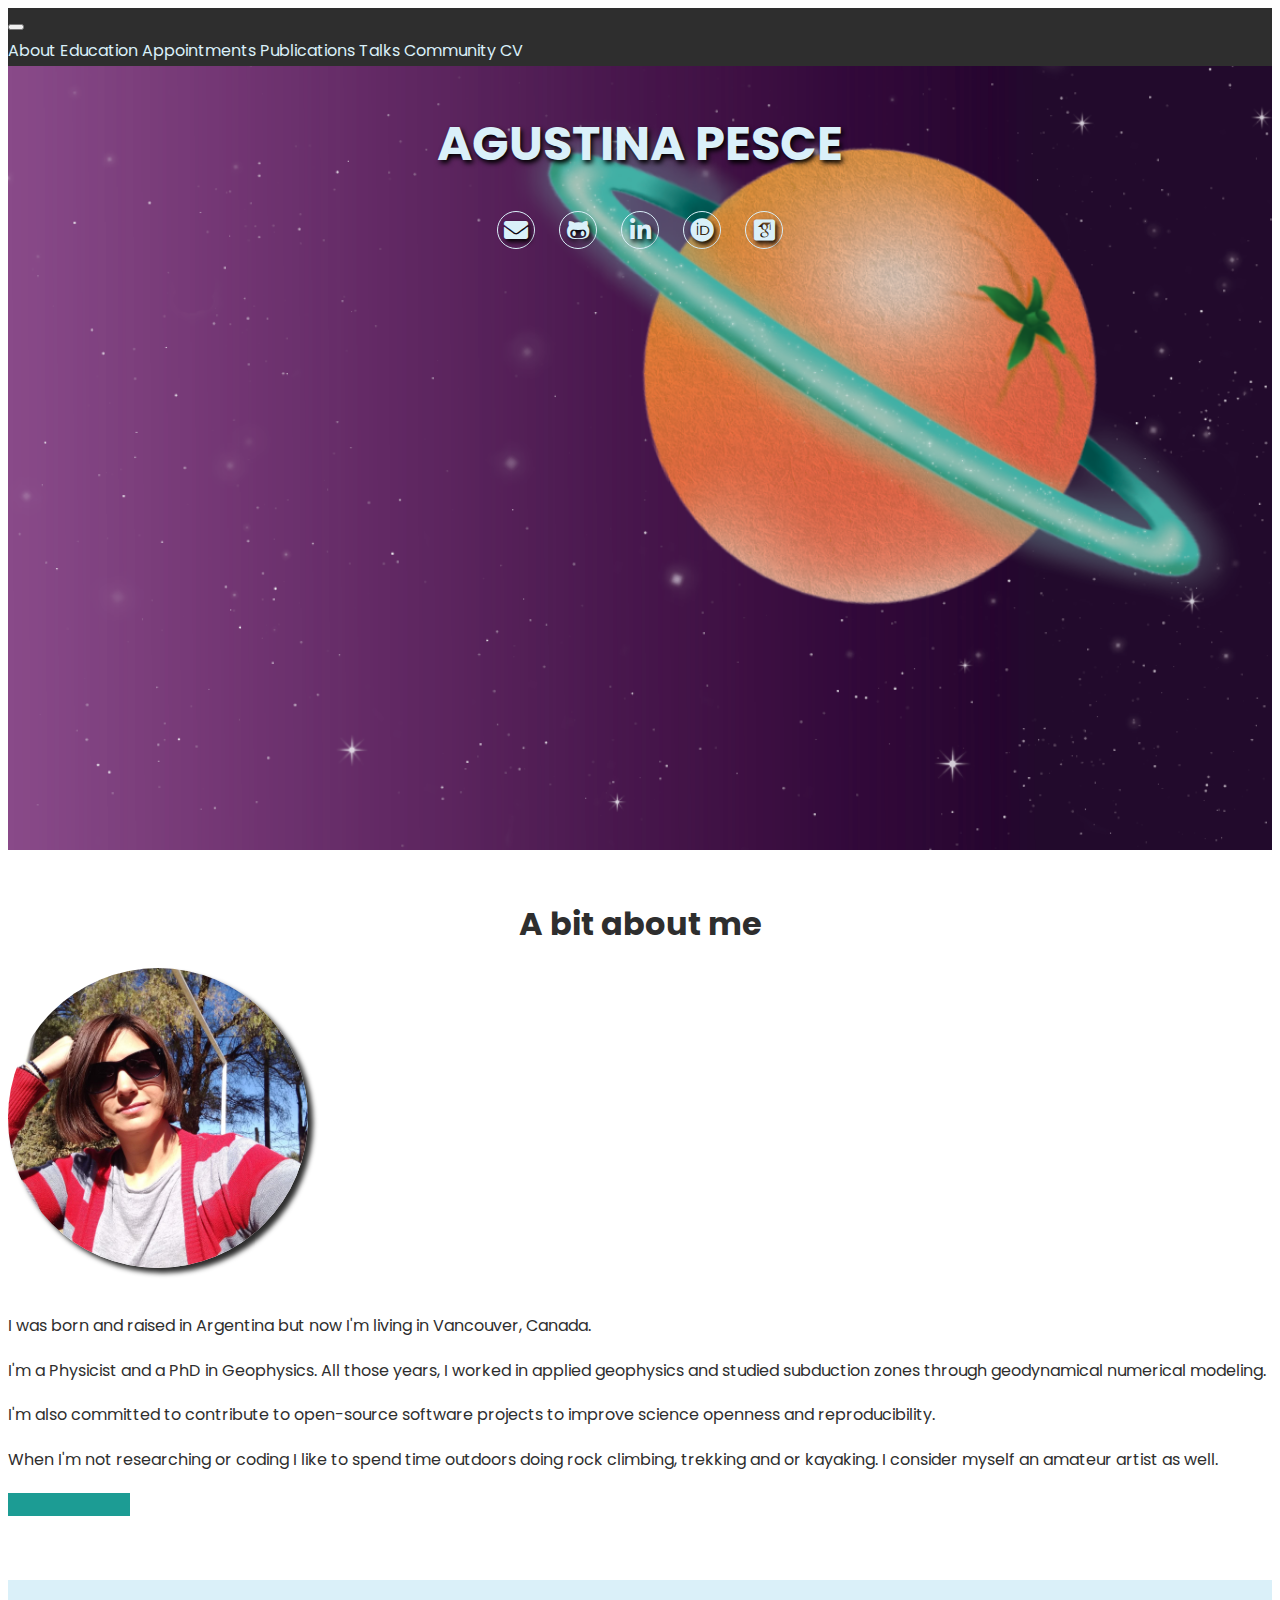
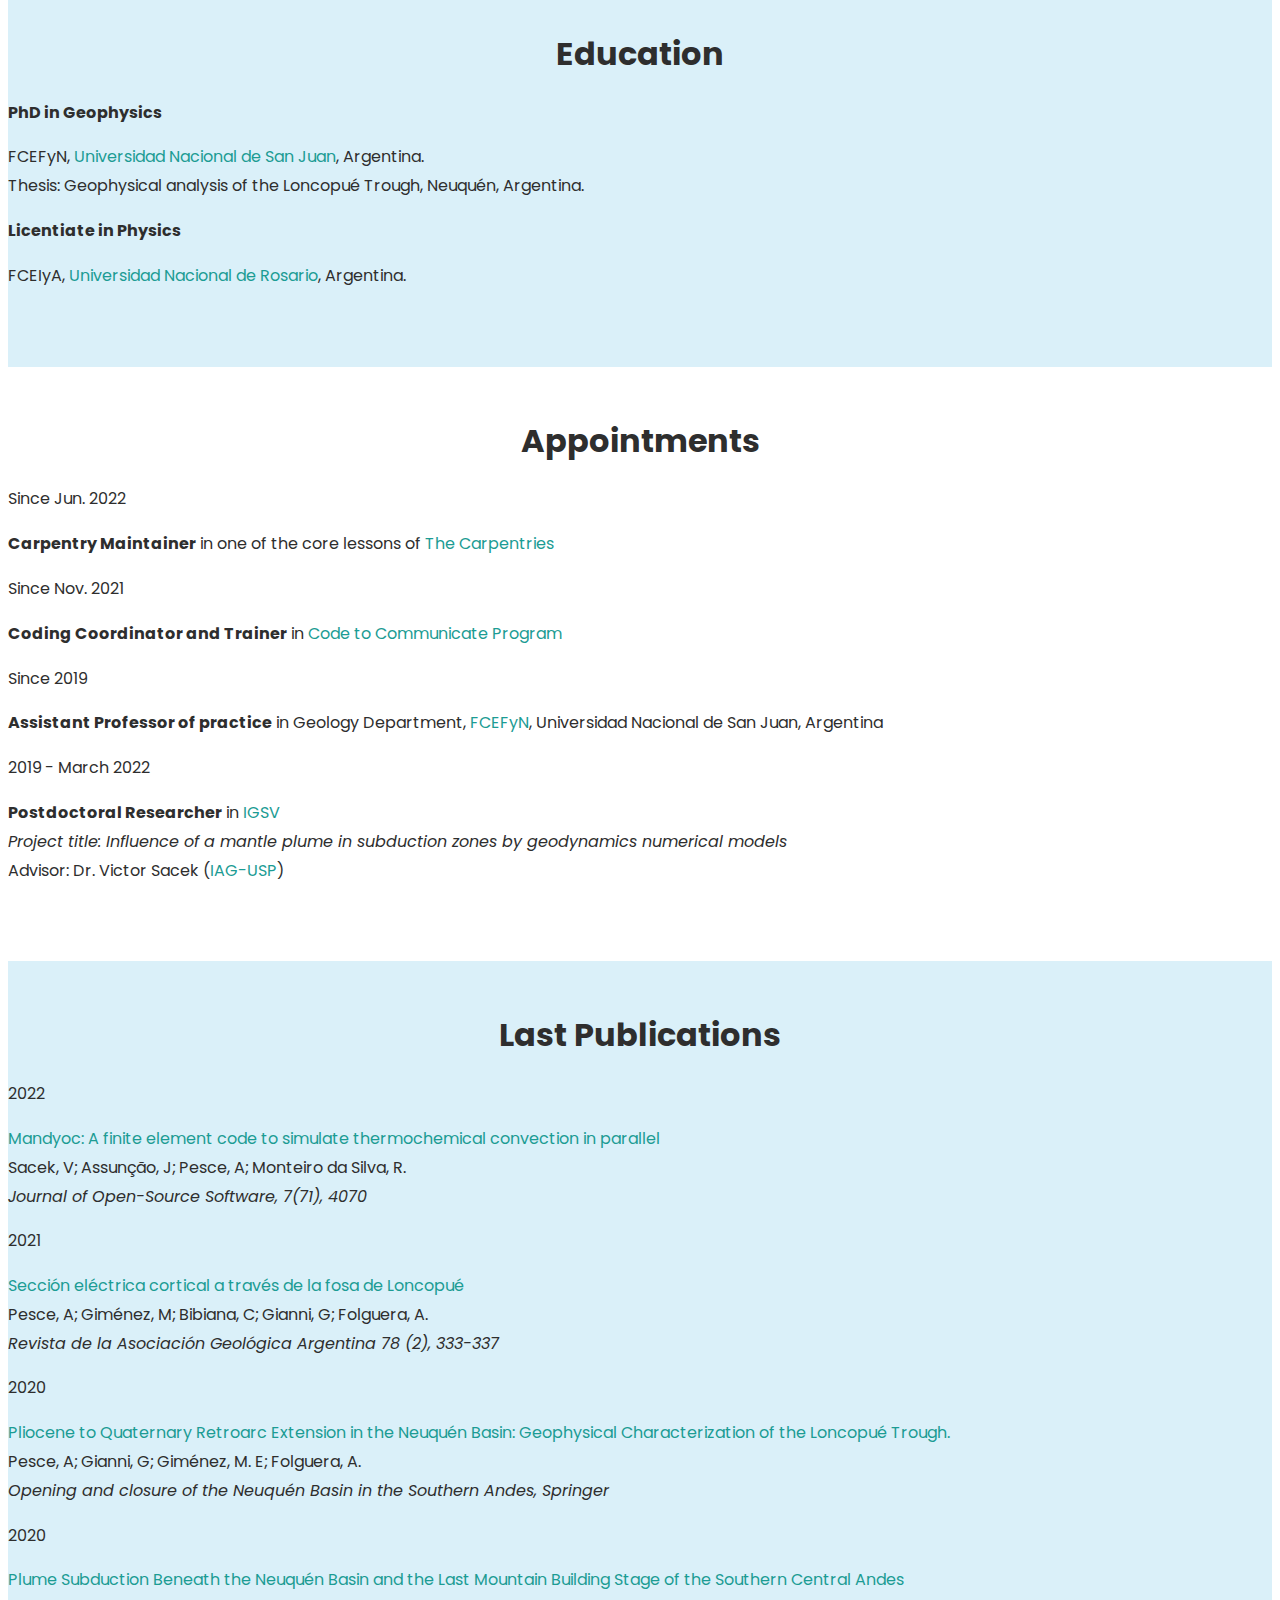
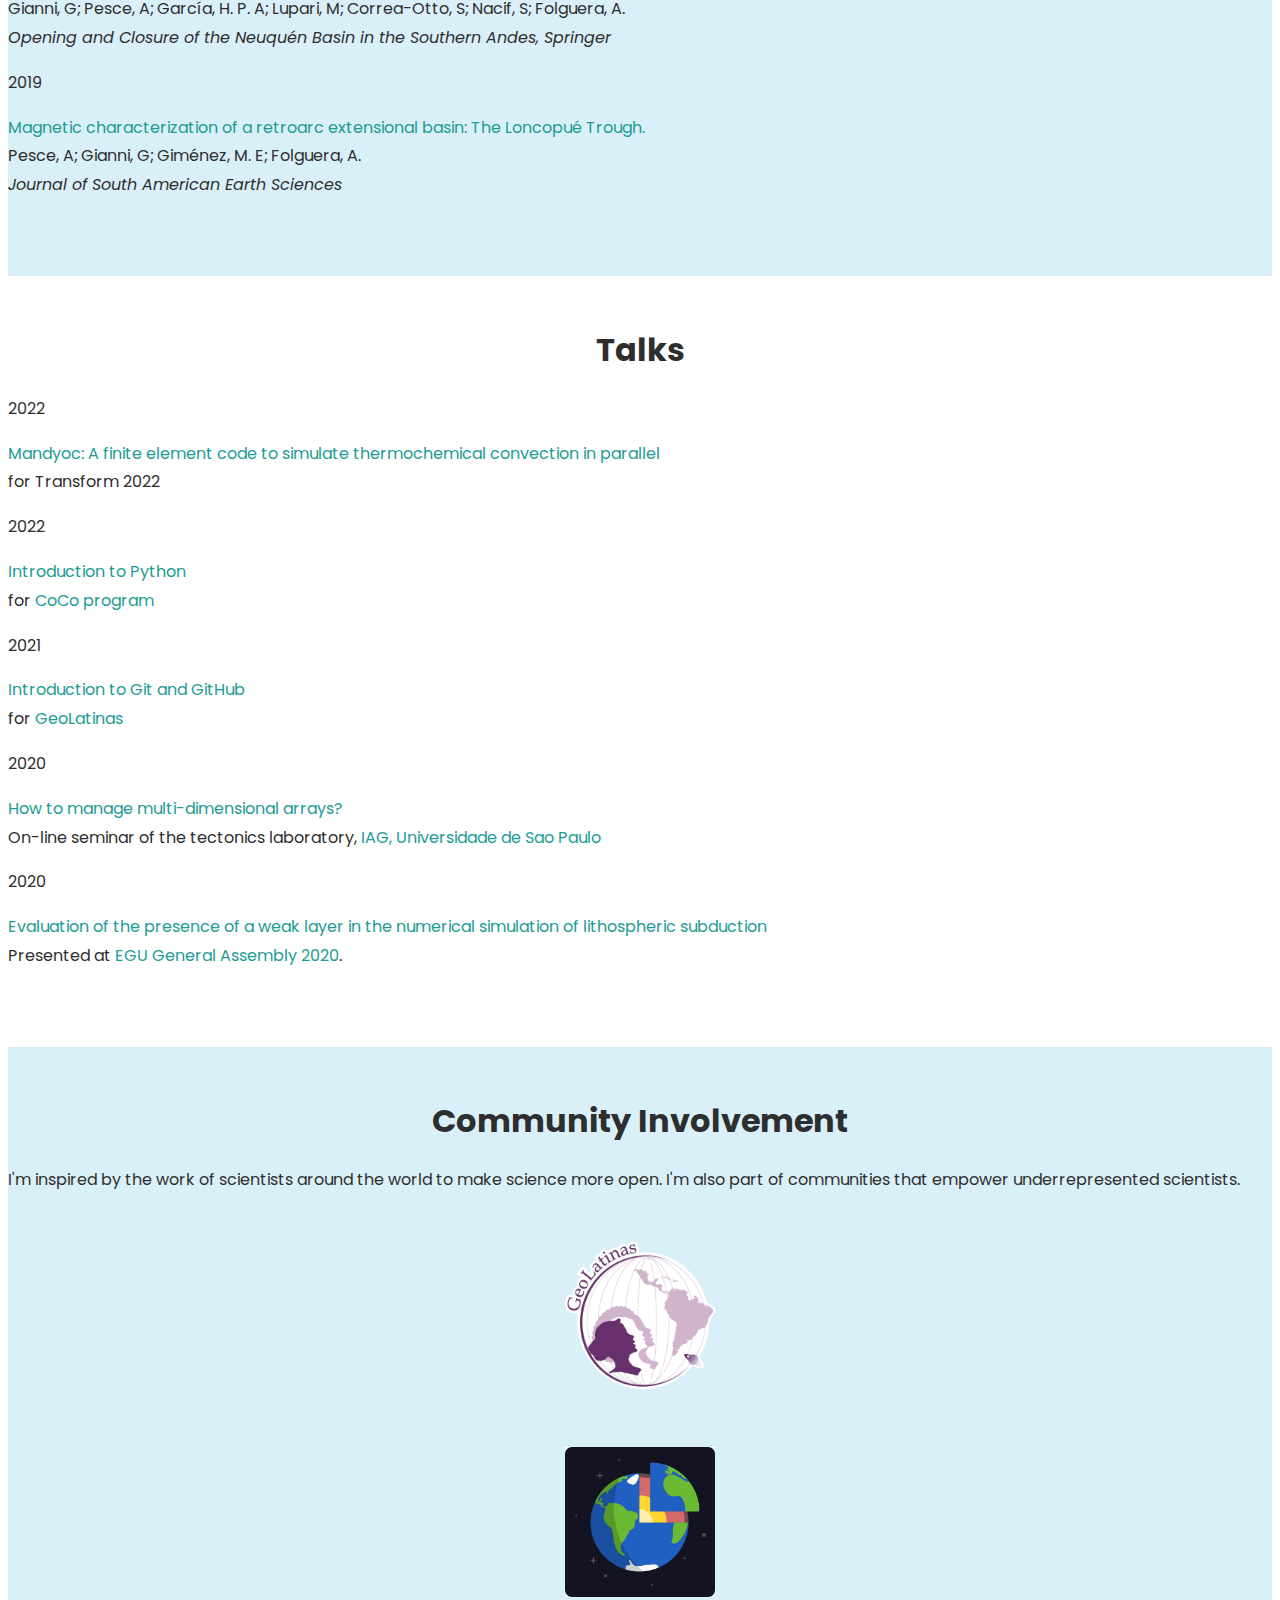
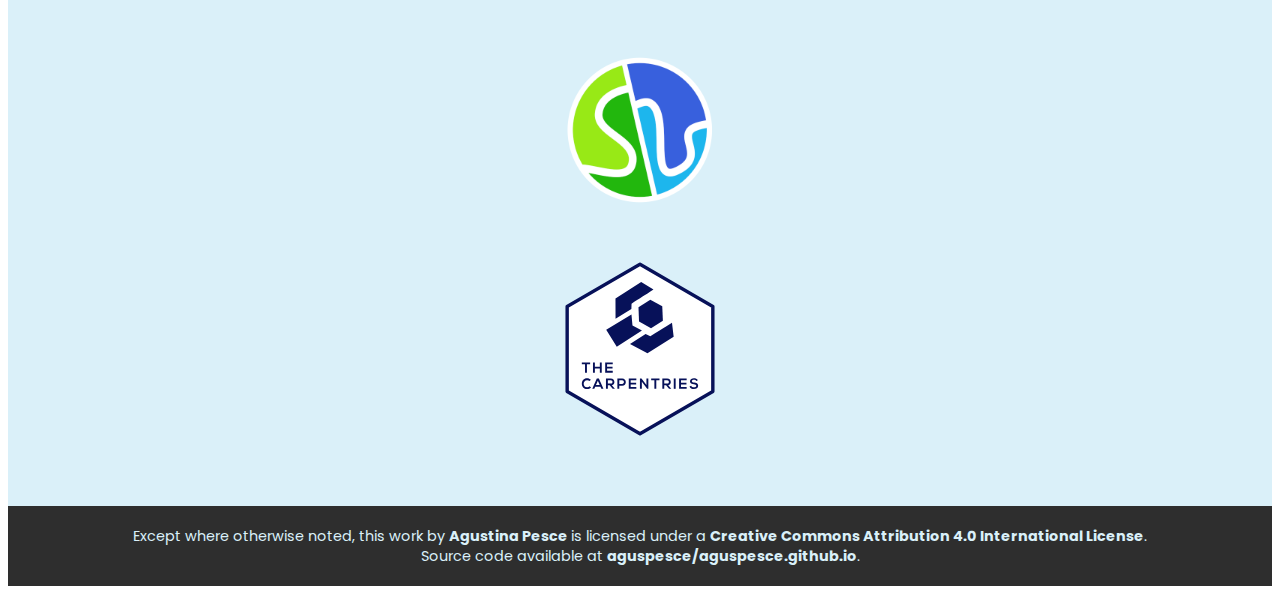
<file: index.html>
<!DOCTYPE html>
<html lang="en">
  <head>
    <meta charset="utf-8" />
    <meta name="viewport" content="width=device-width, initial-scale=1" />

    <!-- Bootstrap 4 (before all other CSS files) -->
    <link
      rel="stylesheet"
      href="https://cdn.jsdelivr.net/npm/bootstrap@4.6.0/dist/css/bootstrap.min.css"
      integrity="sha384-B0vP5xmATw1+K9KRQjQERJvTumQW0nPEzvF6L/Z6nronJ3oUOFUFpCjEUQouq2+l"
      crossorigin="anonymous"
    />

    <!-- Link fontawsome icons -->
    <link
      rel="stylesheet"
      href="icons/fontawesome-free-5.14.0-web/css/all.css"
    />
    <link rel="stylesheet" href=icons/academicons-1.9.0/css/academicons.min.css
    />

    <!-- google font -->
    <link
      href="https://fonts.googleapis.com/css?family=Poppins:400,500&display=swap"
      rel="stylesheet"
      type="text/css"
    />

    <!-- Custom CSS -->
    <link rel="stylesheet" href="style.css" />

    <!-- Website title -->
    <title>Agustina Pesce</title>

    <!-- Favicon -->
    <link
      rel="shortcut icon"
      type="image/x-icon"
      href="images/favicon-32x32.png"
    />
  </head>

  <body>
    <header>
      <nav class="navbar navbar-expand-md navbar-dark">
        <div class="container">
          <!-- Burger button -->
          <button
            class="navbar-toggler"
            type="button"
            data-toggle="collapse"
            data-target="#navbarMenu"
            aria-controls="navbarMenu"
            aria-expanded="false"
            aria-label="Toggle navigation"
            style="color: cornsilk"
          >
            <span class="navbar-toggler-icon"></span>
          </button>
          <!-- Nav links -->
          <div class="collapse navbar-collapse" id="navbarMenu">
            <!-- Let navbar to occupy the entire available space with w-100 -->
            <div class="navbar-nav nav-fill w-100">
              <a class="nav-link active" href="#about">About</a>
              <a class="nav-link active" href="#education">Education</a>
              <a class="nav-link active" href="#appointments">Appointments</a>
              <a class="nav-link active" href="#publications">Publications</a>
              <a class="nav-link active" href="#talks">Talks</a>
              <a class="nav-link active" href="#community">Community</a>
              <a class="nav-link active" href="aboutme.html#cv">CV</a>
              <!-- <a class="nav-link active" href="aboutme.html/#contact">Contacts</a> -->
            </div>
          </div>
        </div>
      </nav>

      <div class="cover dark-bg d-flex flex-column justify-content-center">
        <h1>AGUSTINA PESCE</h1>
        <ul class="social-icons">
          <li>
            <a href="mailto:pesce.agustina@gmail.com">
              <i class="fas fa-envelope"></i>
            </a>
          </li>
          <li>
            <a href="https://www.github.com/aguspesce/"
              ><i class="fab fa-github-alt"></i
            ></a>
          </li>
          <li>
            <a href="https://www.linkedin.com/in/agustina-pesce-13179495/"
              ><i class="fab fa-linkedin-in"></i
            ></a>
          </li>
          <li>
            <a href="https://orcid.org/0000-0002-5538-8845">
              <i class="fab fa-orcid"></i>
            </a>
          </li>
          <li>
            <a
              href="https://scholar.google.es/citations?hl=es&amp;user=G2BRVw8AAAAJ"
              ><i class="ai ai-google-scholar-square ai-3x"></i>
            </a>
          </li>
        </ul>
      </div>
    </header>

    <main>
      <!-- About -->
      <section id="about">
        <div class="container justify-content-around">
          <h2>A bit about me</h2>

          <div class="row justify-content-around">
            <div class="col-lg-4 text-center">
              <img
                class="img-about shadow"
                src="imgs/about.jpg"
                alt="Profile picture of Agustina"
              />
            </div>

            <div class="col-lg-8">
              <p>
                I was born and raised in Argentina but now I'm living in
                Vancouver, Canada.
              </p>
              <p>
                I'm a Physicist and a PhD in Geophysics. All those years, I
                worked in applied geophysics and studied subduction zones
                through geodynamical numerical modeling.
              </p>
              <p>
                I'm also committed to contribute to open-source software
                projects to improve science openness and reproducibility.
              </p>
              <p>
                When I'm not researching or coding I like to spend time outdoors
                doing rock climbing, trekking and or kayaking. I consider myself
                an amateur artist as well.
              </p>
              <a class="btn btn-primary" href="aboutme.html" role="button">
                More about me
              </a>
            </div>
          </div>
        </div>
      </section>
      <!-- End About -->

      <!-- Education -->
      <section class="color-bg" id="education">
        <div class="container">
          <h2>Education</h2>

          <b>PhD in Geophysics</b>
          <p>
            FCEFyN,
            <a href="http://www.unsj.edu.ar/">
              Universidad Nacional de San Juan</a
            >, Argentina.
            <br />
            Thesis: Geophysical analysis of the Loncopué Trough, Neuquén,
            Argentina.
          </p>

          <b>Licentiate in Physics</b>
          <p>
            FCEIyA,
            <a href="https://www.unr.edu.ar"> Universidad Nacional de Rosario</a
            >, Argentina.
          </p>
        </div>
      </section>
      <!-- End education -->

      <!-- Appointments -->
      <section id="appointments">
        <div class="container">
          <h2>Appointments</h2>
          <div class="row">
            <div class="col-md-3">Since Jun. 2022</div>
            <div class="col">
              <p>
                <b>Carpentry Maintainer</b> in one of the core lessons of
                <a href="https://carpentries.org/">The Carpentries</a>
              </p>
            </div>
          </div>

          <div class="row">
            <div class="col-md-3">Since Nov. 2021</div>
            <div class="col">
              <p>
                <b>Coding Coordinator and Trainer</b> in
                <a href="https://twitter.com/CodeCommunicate/"
                  >Code to Communicate Program</a
                >
              </p>
            </div>
          </div>
          <div class="row">
            <div class="col-md-3">Since 2019</div>
            <div class="col">
              <p>
                <b>Assistant Professor of practice</b> in Geology Department,
                <a href="https://exactas.unsj.edu.ar/">FCEFyN</a>, Universidad
                Nacional de San Juan, Argentina
              </p>
            </div>
          </div>
          <div class="row">
            <div class="col-md-3">2019 - March 2022</div>
            <div class="col">
              <p>
                <b>Postdoctoral Researcher</b> in
                <a href="https://igsv.unsj.edu.ar/">IGSV</a>
                <br /><i
                  >Project title: Influence of a mantle plume in subduction
                  zones by geodynamics numerical models</i
                >
                <br />
                Advisor: Dr. Victor Sacek (<a href="https://iag.usp.br/"
                  >IAG-USP</a
                >)
              </p>
            </div>
          </div>
        </div>
      </section>
      <!-- End Appointments -->

      <!-- Publications -->
      <section class="color-bg" id="publications">
        <div class="container">
          <h2>Last Publications</h2>
          <div class="row">
            <div class="col-md-2">2022</div>
            <div class="col">
              <p>
                <a href="https://joss.theoj.org/papers/10.21105/joss.04070.pdf">
                  Mandyoc: A finite element code to simulate thermochemical
                  convection in parallel
                </a>
                <br />Sacek, V; Assunção, J; Pesce, A; Monteiro da Silva, R.
                <br />
                <i>Journal of Open-Source Software, 7(71), 4070</i>
              </p>
            </div>
          </div>

          <div class="row">
            <div class="col-md-2">2021</div>
            <div class="col">
              <p>
                <a
                  href="https://revista.geologica.org.ar/raga/article/view/246"
                >
                  Sección eléctrica cortical a través de la fosa de Loncopué
                </a>
                <br />Pesce, A; Giménez, M; Bibiana, C; Gianni, G; Folguera, A.
                <br />
                <i
                  >Revista de la Asociación Geológica Argentina 78 (2),
                  333-337</i
                >
              </p>
            </div>
          </div>

          <div class="row">
            <div class="col-md-2">2020</div>
            <div class="col">
              <p>
                <a href="https://www.doi.org/10.1007/978-3-030-29680-3">
                  Pliocene to Quaternary Retroarc Extension in the Neuquén
                  Basin: Geophysical Characterization of the Loncopué Trough.
                </a>
                <br />Pesce, A; Gianni, G; Giménez, M. E; Folguera, A.
                <br />
                <i>
                  Opening and closure of the Neuquén Basin in the Southern
                  Andes, Springer
                </i>
              </p>
            </div>
          </div>

          <div class="row">
            <div class="col-md-2">2020</div>
            <div class="col">
              <p>
                <a href="https://www.doi.org/10.1007/978-3-030-29680-3">
                  Plume Subduction Beneath the Neuquén Basin and the Last
                  Mountain Building Stage of the Southern Central Andes
                </a>
                <br />
                Gianni, G; Pesce, A; García, H. P. A; Lupari, M; Correa-Otto, S;
                Nacif, S; Folguera, A.
                <br />
                <i>
                  Opening and Closure of the Neuquén Basin in the Southern
                  Andes, Springer
                </i>
              </p>
            </div>
          </div>

          <div class="row">
            <div class="col-md-2">2019</div>
            <div class="col">
              <p>
                <a href="https://www.doi.org/10.1016/j.jsames.2018.11.001">
                  Magnetic characterization of a retroarc extensional basin: The
                  Loncopué Trough.
                </a>
                <br />Pesce, A; Gianni, G; Giménez, M. E; Folguera, A. <br /><i>
                  Journal of South American Earth Sciences</i
                >
              </p>
            </div>
          </div>
        </section>
      <!-- End publication -->

      <!-- Talks -->
      <section id="talks">
        <div class="container">
          <h2>Talks</h2>

          <div class="row">
            <div class="col-md-2">2022</div>
            <div class="col">
              <p>
                <a
                  class="color-link"
                  href="https://www.youtube.com/watch?v=wzrIF4zpshM&feature=emb_title"
                >
                  Mandyoc: A finite element code to simulate thermochemical
                  convection in parallel
                </a>
                <br />
                for Transform 2022
              </p>
            </div>
          </div>

          <div class="row">
            <div class="col-md-2">2022</div>
            <div class="col">
              <p>
                <a
                  class="color-link"
                  href="https://github.com/CodeToCommunicate/CoCoLessons"
                >
                  Introduction to Python
                </a>
                <br />
                for
                <a href="https://twitter.com/CodeCommunicate/">CoCo program</a>
              </p>
            </div>
          </div>

          <div class="row">
            <div class="col-md-2">2021</div>
            <div class="col">
              <p>
                <a
                  class="color-link"
                  href="https://github.com/GeoLatinas/intro-to-git-2021"
                >
                  Introduction to Git and GitHub
                </a>
                <br />
                for
                <a href="https://geolatinas.weebly.com/">GeoLatinas</a>
              </p>
            </div>
          </div>

          <div class="row">
            <div class="col-md-2">2020</div>
            <div class="col">
              <p>
                <a
                  class="color-link"
                  href="https://github.com/aguspesce/online_seminar"
                >
                  How to manage multi-dimensional arrays?
                </a>
                <br />
                On-line seminar of the tectonics laboratory,
                <a href="https://www.iag.usp.br/">
                  IAG, Universidade de Sao Paulo
                </a>
              </p>
            </div>
          </div>

          <div class="row">
            <div class="col-md-2">2020</div>
            <div class="col">
              <p>
                <a href="https://doi.org/10.6084/m9.figshare.12235367.v1">
                  Evaluation of the presence of a weak layer in the numerical
                  simulation of lithospheric subduction
                </a>
                <br />
                Presented at
                <a href="https://egu2020.eu/">EGU General Assembly 2020</a>.
              </p>
            </div>
          </div>
        </div>
      </section>
      <!-- End talks -->

      <!-- Community -->
      <section class="color-bg" id="community">
        <div class="container">
          <h2>Community Involvement</h2>
          <p>
            I'm inspired by the work of scientists around the world to make
            science more open. I'm also part of communities that empower
            underrepresented scientists.
          </p>
          <div class="row justify-content-around">
            <div class="col-xl col-lg-4 col-md-6 community">
              <a href="https://geolatinas.weebly.com/">
                <img class="card-img-top" src="imgs/geolatinas.png">
              </a>
            </div>
            <div class="col-xl col-lg-4 col-md-6 community">
              <a href="https://www.fatiando.org/">
                <img class="card-img-top" src="imgs/fatiando.jpg">
              </a>
            </div>
            <div class="col-xl col-lg-4 col-md-6 community">
              <a href="https://softwareunderground.org/">
                <img class="card-img-top" src="imgs/swung.png">
              </a>
            </div>
            <div class="col-xl col-lg-4 col-md-6 community">
              <a href="https://carpentries.org/">
                <img class="card-img-top" src="imgs/carpentries-hex-white.svg">
              </a>
            </div>
          </div>
        </div>
      </section>
      <!-- End community -->
    </main>

    <!-- Footer -->
    <footer>
      <div class="container">
        <p>
          Except where otherwise noted, this work by
          <a
            xmlns:cc="https://creativecommons.org/ns#"
            href="/"
            property="cc:attributionName"
            rel="cc:attributionURL"
          >
            Agustina Pesce
          </a>
          is licensed under a
          <a rel="license" href="https://creativecommons.org/licenses/by/4.0/">
            Creative Commons Attribution 4.0 International License</a
          >.
          <br />
          Source code available at
          <a
            href="https://github.com/aguspesce/aguspesce.github.io/tree/master"
          >
            aguspesce/aguspesce.github.io</a
          >.
        </p>
      </div>
    </footer>

    <!-- Bootstrap Bundle with Popper -->
    <script
      src="https://code.jquery.com/jquery-3.5.1.slim.min.js"
      integrity="sha384-DfXdz2htPH0lsSSs5nCTpuj/zy4C+OGpamoFVy38MVBnE+IbbVYUew+OrCXaRkfj"
      crossorigin="anonymous"
    ></script>
    <script
      src="https://cdn.jsdelivr.net/npm/bootstrap@4.6.0/dist/js/bootstrap.bundle.min.js"
      integrity="sha384-Piv4xVNRyMGpqkS2by6br4gNJ7DXjqk09RmUpJ8jgGtD7zP9yug3goQfGII0yAns"
      crossorigin="anonymous"
    ></script>
  </body>
</html>
</file>
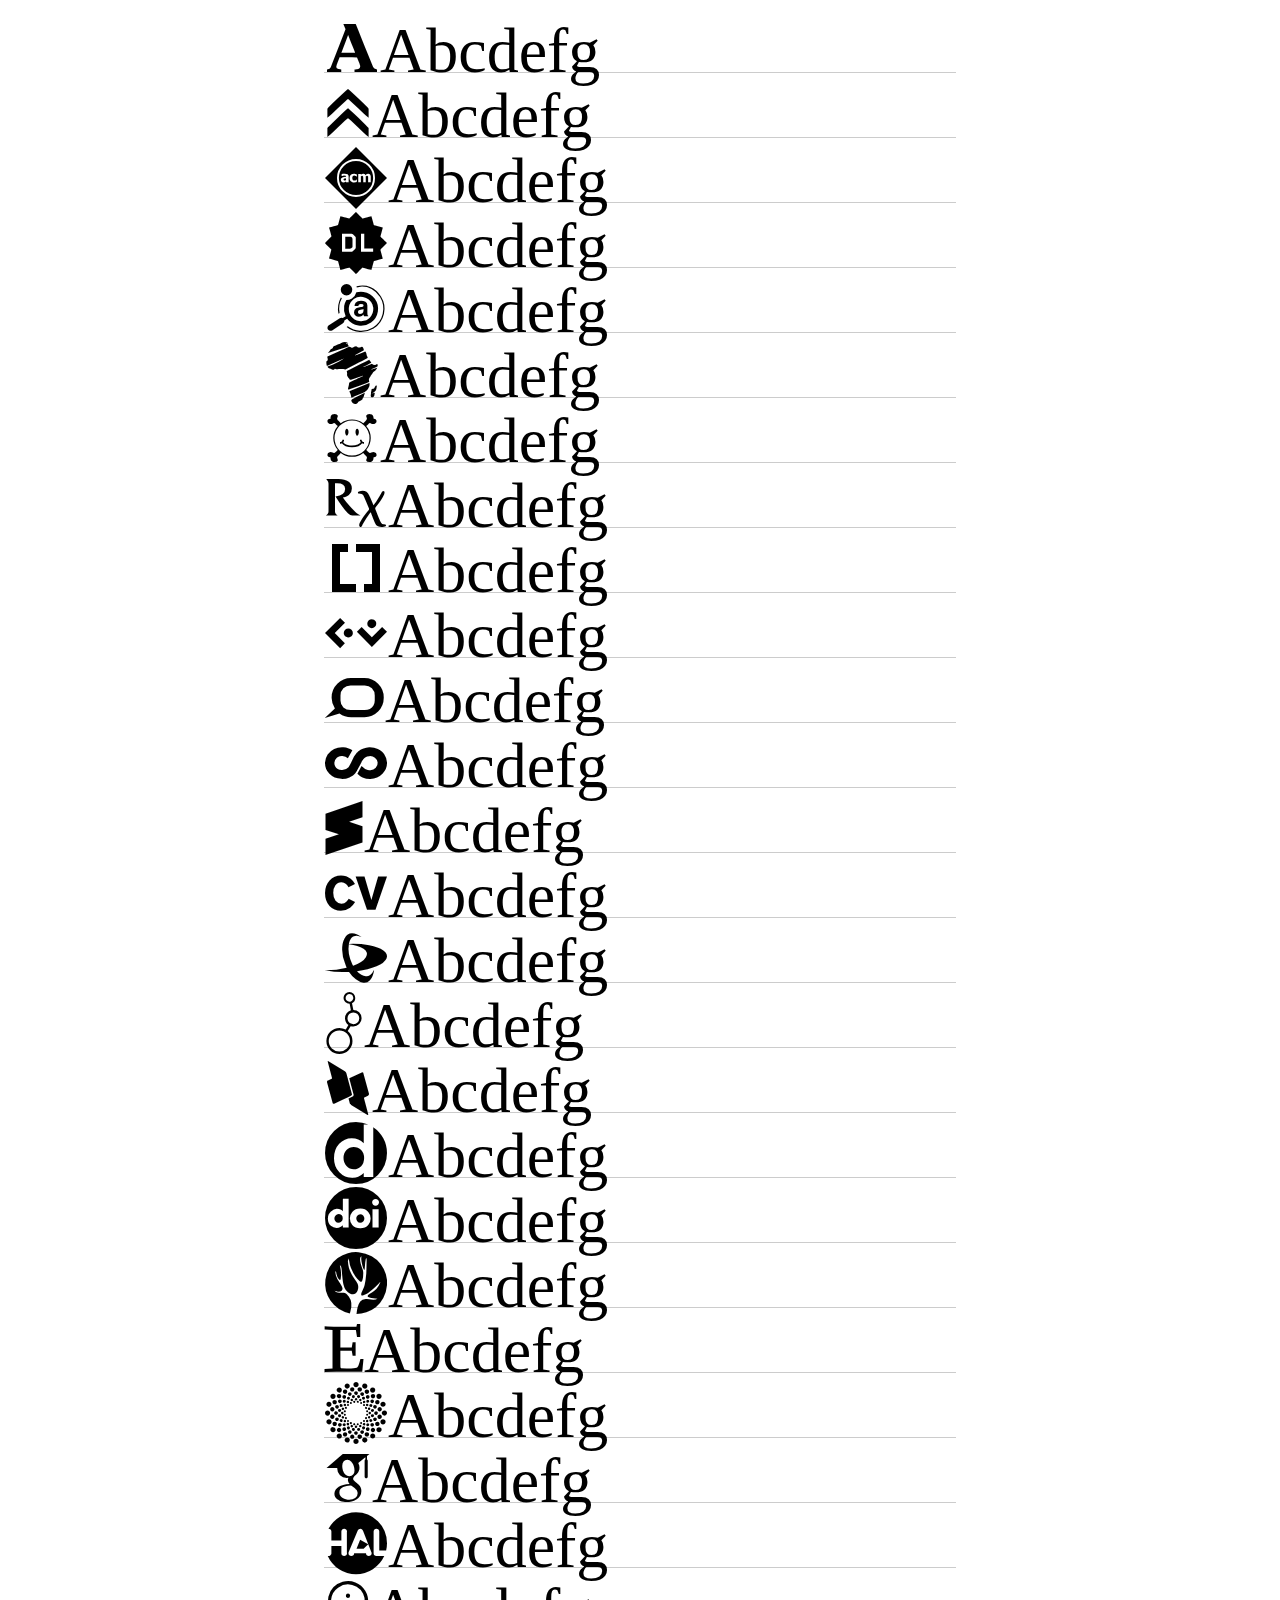
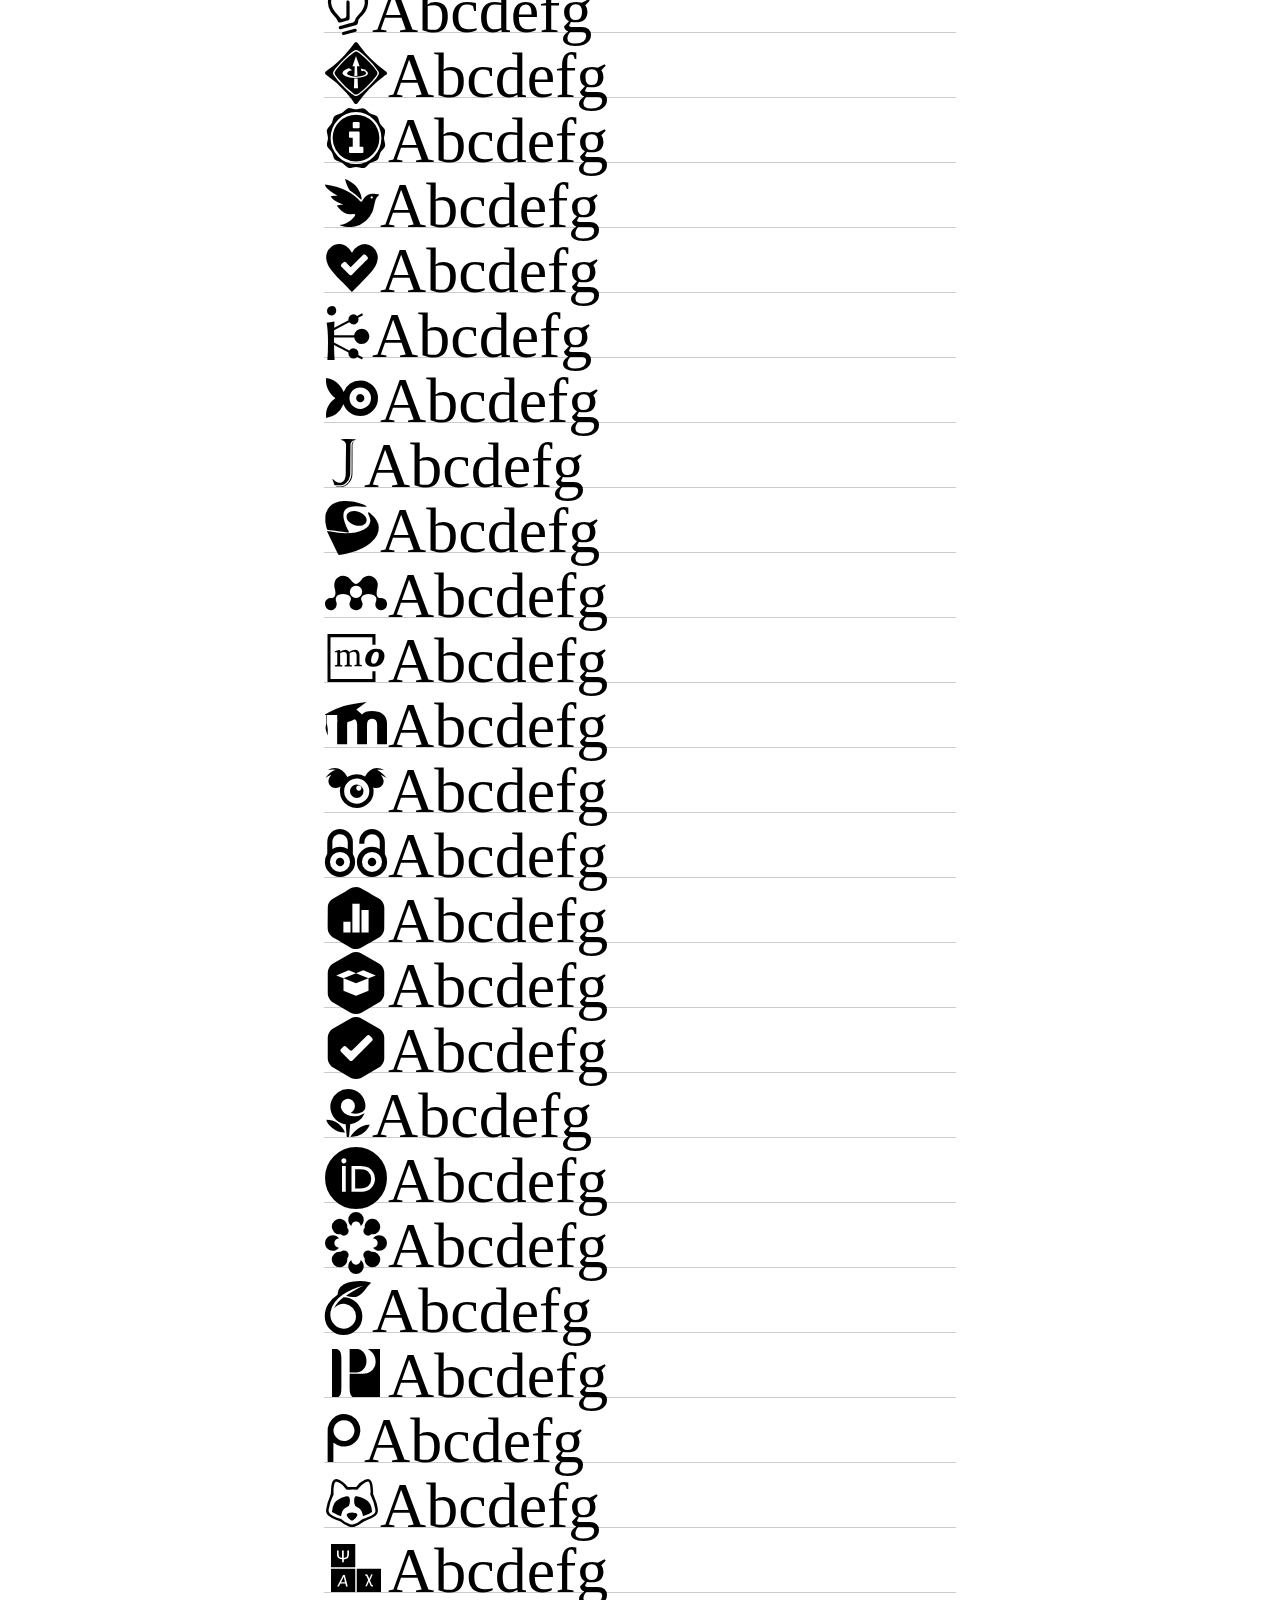
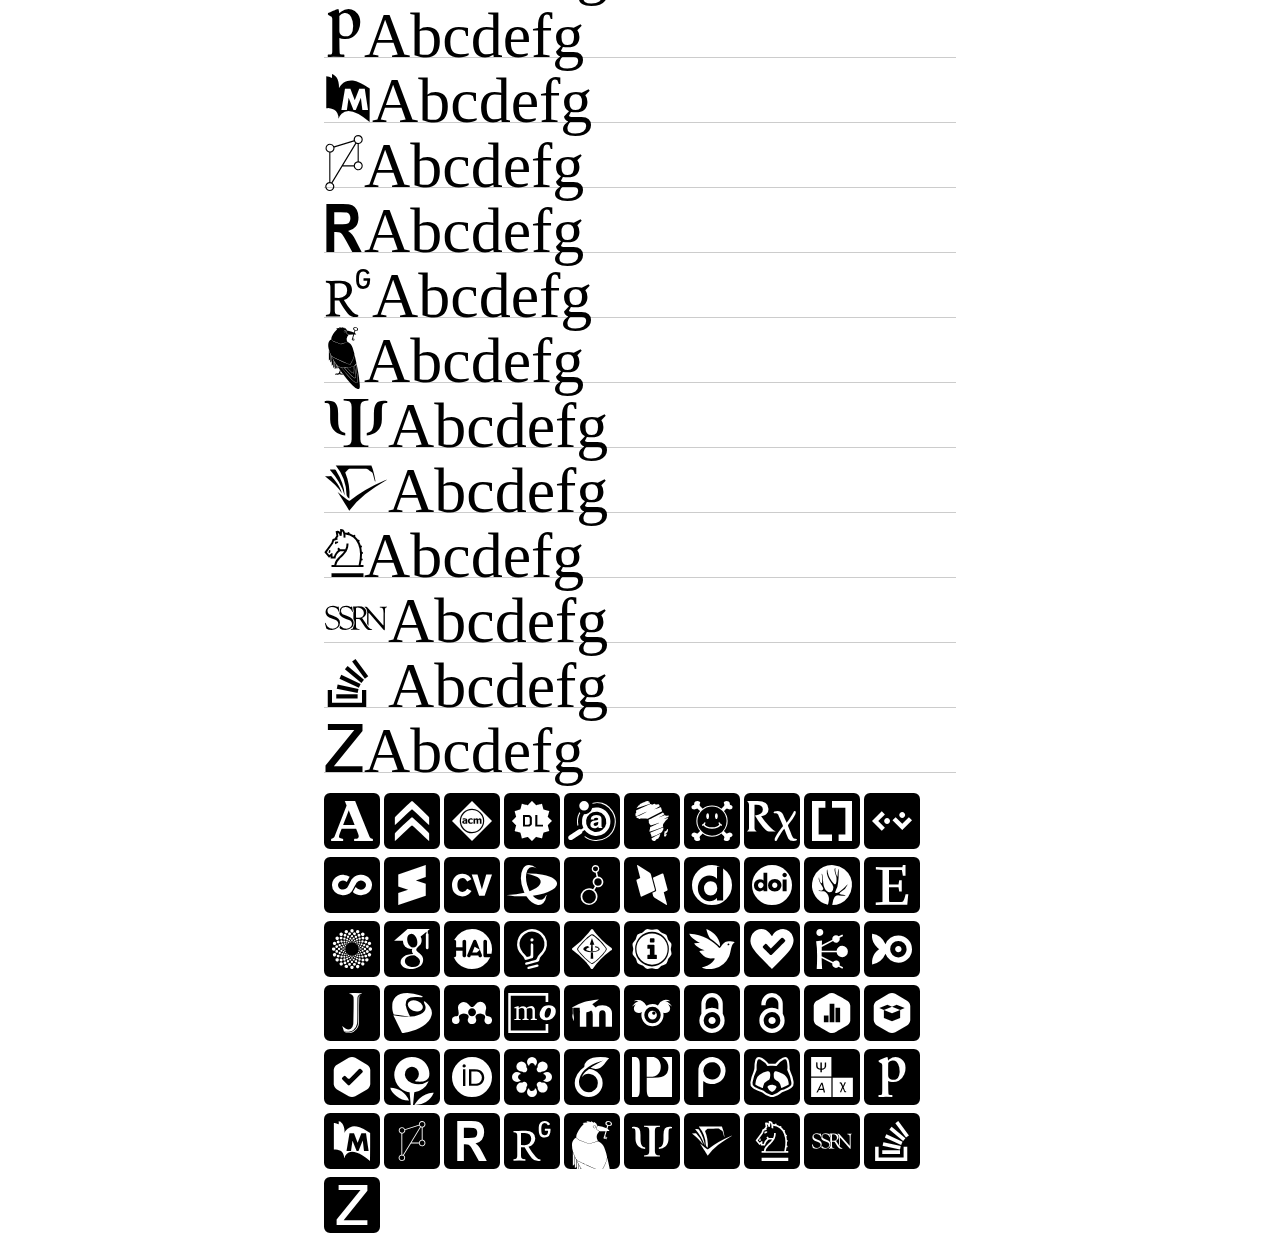
<file: icons/academicons-1.9.0/test/index.html>
<!DOCTYPE html>
<html>
<head>
  <title>Academicons</title>
  <link rel="stylesheet" href="../css/academicons.min.css">
  <style>
  body {
    font-family: serif;
  }
  div.line {
    width: 50%;
    height: 64px;
    margin: 0px auto;
    border-bottom: thin #ccc solid;
    font-size: 64px;
    line-height: 64px;
  }
  div.strut {
    height: 64px;
    display: inline-block;
  }
  div.square {
    width: 50%;
    margin: 1em auto;
  </style>
</head>

<body>
  <div class="line">
    <i class="ai ai-academia"></i>Abcdefg<div class="strut"></div>
  </div>
  <div class="line">
    <i class="ai ai-acclaim"></i>Abcdefg<div class="strut"></div>
  </div>
  <div class="line">
    <i class="ai ai-acm"></i>Abcdefg<div class="strut"></div>
  </div>
  <div class="line">
    <i class="ai ai-acmdl"></i>Abcdefg<div class="strut"></div>
  </div>
  <div class="line">
    <i class="ai ai-ads"></i>Abcdefg<div class="strut"></div>
  </div>
  <div class="line">
    <i class="ai ai-africarxiv"></i>Abcdefg<div class="strut"></div>
  </div>
  <div class="line">
    <i class="ai ai-arxiv"></i>Abcdefg<div class="strut"></div>
  </div>
  <div class="line">
    <i class="ai ai-biorxiv"></i>Abcdefg<div class="strut"></div>
  </div>
  <div class="line">
    <i class="ai ai-ceur"></i>Abcdefg<div class="strut"></div>
  </div>
  <div class="line">
    <i class="ai ai-ciencia-vitae"></i>Abcdefg<div class="strut"></div>
  </div>
  <div class="line">
    <i class="ai ai-conversation"></i>Abcdefg<div class="strut"></div>
  </div>
  <div class="line">
    <i class="ai ai-coursera"></i>Abcdefg<div class="strut"></div>
  </div>
  <div class="line">
    <i class="ai ai-crossref"></i>Abcdefg<div class="strut"></div>
  </div>
  <div class="line">
    <i class="ai ai-cv"></i>Abcdefg<div class="strut"></div>
  </div>
  <div class="line">
    <i class="ai ai-datacite"></i>Abcdefg<div class="strut"></div>
  </div>
  <div class="line">
    <i class="ai ai-dataverse"></i>Abcdefg<div class="strut"></div>
  </div>
  <div class="line">
    <i class="ai ai-dblp"></i>Abcdefg<div class="strut"></div>
  </div>
  <div class="line">
    <i class="ai ai-depsy"></i>Abcdefg<div class="strut"></div>
  </div>
  <div class="line">
    <i class="ai ai-doi"></i>Abcdefg<div class="strut"></div>
  </div>
  <div class="line">
    <i class="ai ai-dryad"></i>Abcdefg<div class="strut"></div>
  </div>
  <div class="line">
    <i class="ai ai-elsevier"></i>Abcdefg<div class="strut"></div>
  </div>
  <div class="line">
    <i class="ai ai-figshare"></i>Abcdefg<div class="strut"></div>
  </div>
  <div class="line">
    <i class="ai ai-google-scholar"></i>Abcdefg<div class="strut"></div>
  </div>
  <div class="line">
    <i class="ai ai-hal"></i>Abcdefg<div class="strut"></div>
  </div>
  <div class="line">
    <i class="ai ai-ideas-repec"></i>Abcdefg<div class="strut"></div>
  </div>
  <div class="line">
    <i class="ai ai-ieee"></i>Abcdefg<div class="strut"></div>
  </div>
  <div class="line">
    <i class="ai ai-impactstory"></i>Abcdefg<div class="strut"></div>
  </div>
  <div class="line">
    <i class="ai ai-inaturalist"></i>Abcdefg<div class="strut"></div>
  </div>
  <div class="line">
    <i class="ai ai-inpn"></i>Abcdefg<div class="strut"></div>
  </div>
  <div class="line">
    <i class="ai ai-inspire"></i>Abcdefg<div class="strut"></div>
  </div>
  <div class="line">
    <i class="ai ai-isidore"></i>Abcdefg<div class="strut"></div>
  </div>
  <div class="line">
    <i class="ai ai-jstor"></i>Abcdefg<div class="strut"></div>
  </div>
  <div class="line">
    <i class="ai ai-lattes"></i>Abcdefg<div class="strut"></div>
  </div>
  <div class="line">
    <i class="ai ai-mendeley"></i>Abcdefg<div class="strut"></div>
  </div>
  <div class="line">
    <i class="ai ai-mathoverflow"></i>Abcdefg<div class="strut"></div>
  </div>
  <div class="line">
    <i class="ai ai-moodle"></i>Abcdefg<div class="strut"></div>
  </div>
  <div class="line">
    <i class="ai ai-nakala"></i>Abcdefg<div class="strut"></div>
  </div>
  <div class="line">
    <i class="ai ai-closed-access"></i><i class="ai ai-open-access"></i>Abcdefg<div class="strut"></div>
  </div>
  <div class="line">
    <i class="ai ai-open-data"></i>Abcdefg<div class="strut"></div>
  </div>
  <div class="line">
    <i class="ai ai-open-materials"></i>Abcdefg<div class="strut"></div>
  </div>
  <div class="line">
    <i class="ai ai-preregistered"></i>Abcdefg<div class="strut"></div>
  </div>
  <div class="line">
    <i class="ai ai-openedition"></i>Abcdefg<div class="strut"></div>
  </div>
  <div class="line">
    <i class="ai ai-orcid"></i>Abcdefg<div class="strut"></div>
  </div>
  <div class="line">
    <i class="ai ai-osf"></i>Abcdefg<div class="strut"></div>
  </div>
  <div class="line">
    <i class="ai ai-overleaf"></i>Abcdefg<div class="strut"></div>
  </div>
  <div class="line">
    <i class="ai ai-philpapers"></i>Abcdefg<div class="strut"></div>
  </div>
  <div class="line">
    <i class="ai ai-piazza"></i>Abcdefg<div class="strut"></div>
  </div>
  <div class="line">
    <i class="ai ai-protocols"></i>Abcdefg<div class="strut"></div>
  </div>
  <div class="line">
    <i class="ai ai-psyarxiv"></i>Abcdefg<div class="strut"></div>
  </div>
  <div class="line">
    <i class="ai ai-publons"></i>Abcdefg<div class="strut"></div>
  </div>
  <div class="line">
    <i class="ai ai-pubmed"></i>Abcdefg<div class="strut"></div>
  </div>
  <div class="line">
    <i class="ai ai-pubpeer"></i>Abcdefg<div class="strut"></div>
  </div>
  <div class="line">
    <i class="ai ai-researcherid"></i>Abcdefg<div class="strut"></div>
  </div>
  <div class="line">
    <i class="ai ai-researchgate"></i>Abcdefg<div class="strut"></div>
  </div>
  <div class="line">
    <i class="ai ai-sci-hub"></i>Abcdefg<div class="strut"></div>
  </div>
  <div class="line">
    <i class="ai ai-scirate"></i>Abcdefg<div class="strut"></div>
  </div>
  <div class="line">
    <i class="ai ai-semantic-scholar"></i>Abcdefg<div class="strut"></div>
  </div>
  <div class="line">
    <i class="ai ai-springer"></i>Abcdefg<div class="strut"></div>
  </div>
  <div class="line">
    <i class="ai ai-ssrn"></i>Abcdefg<div class="strut"></div>
  </div>
  <div class="line">
    <i class="ai ai-stackoverflow"></i>Abcdefg<div class="strut"></div>
  </div>
  <div class="line">
    <i class="ai ai-zotero"></i>Abcdefg<div class="strut"></div>
  </div>
  <div class="square">
    <i class="ai ai-academia-square ai-4x"></i>
    <i class="ai ai-acclaim-square ai-4x"></i>
    <i class="ai ai-acm-square ai-4x"></i>
    <i class="ai ai-acmdl-square ai-4x"></i>
    <i class="ai ai-ads-square ai-4x"></i>
    <i class="ai ai-africarxiv-square ai-4x"></i>
    <i class="ai ai-arxiv-square ai-4x"></i>
    <i class="ai ai-biorxiv-square ai-4x"></i>
    <i class="ai ai-ceur-square ai-4x"></i>
    <i class="ai ai-ciencia-vitae-square ai-4x"></i>
    <i class="ai ai-coursera-square ai-4x"></i>
    <i class="ai ai-crossref-square ai-4x"></i>
    <i class="ai ai-cv-square ai-4x"></i>
    <i class="ai ai-datacite-square ai-4x"></i>
    <i class="ai ai-dataverse-square ai-4x"></i>
    <i class="ai ai-dblp-square ai-4x"></i>
    <i class="ai ai-depsy-square ai-4x"></i>
    <i class="ai ai-doi-square ai-4x"></i>
    <i class="ai ai-dryad-square ai-4x"></i>
    <i class="ai ai-elsevier-square ai-4x"></i>
    <i class="ai ai-figshare-square ai-4x"></i>
    <i class="ai ai-google-scholar-square ai-4x"></i>
    <i class="ai ai-hal-square ai-4x"></i>
    <i class="ai ai-ideas-repec-square ai-4x"></i>
    <i class="ai ai-ieee-square ai-4x"></i>
    <i class="ai ai-impactstory-square ai-4x"></i>
    <i class="ai ai-inaturalist-square ai-4x"></i>
    <i class="ai ai-inpn-square ai-4x"></i>
    <i class="ai ai-inspire-square ai-4x"></i>
    <i class="ai ai-isidore-square ai-4x"></i>
    <i class="ai ai-jstor-square ai-4x"></i>
    <i class="ai ai-lattes-square ai-4x"></i>
    <i class="ai ai-mendeley-square ai-4x"></i>
    <i class="ai ai-mathoverflow-square ai-4x"></i>
    <i class="ai ai-moodle-square ai-4x"></i>
    <i class="ai ai-nakala-square ai-4x"></i>
    <i class="ai ai-closed-access-square ai-4x"></i>
    <i class="ai ai-open-access-square ai-4x"></i>
    <i class="ai ai-open-data-square ai-4x"></i>
    <i class="ai ai-open-materials-square ai-4x"></i>
    <i class="ai ai-preregistered-square ai-4x"></i>
    <i class="ai ai-openedition-square ai-4x"></i>
    <i class="ai ai-orcid-square ai-4x"></i>
    <i class="ai ai-osf-square ai-4x"></i>
    <i class="ai ai-overleaf-square ai-4x"></i>
    <i class="ai ai-philpapers-square ai-4x"></i>
    <i class="ai ai-piazza-square ai-4x"></i>
    <i class="ai ai-protocols-square ai-4x"></i>
    <i class="ai ai-psyarxiv-square ai-4x"></i>
    <i class="ai ai-publons-square ai-4x"></i>
    <i class="ai ai-pubmed-square ai-4x"></i>
    <i class="ai ai-pubpeer-square ai-4x"></i>
    <i class="ai ai-researcherid-square ai-4x"></i>
    <i class="ai ai-researchgate-square ai-4x"></i>
    <i class="ai ai-sci-hub-square ai-4x"></i>
    <i class="ai ai-scirate-square ai-4x"></i>
    <i class="ai ai-semantic-scholar-square ai-4x"></i>
    <i class="ai ai-springer-square ai-4x"></i>
    <i class="ai ai-ssrn-square ai-4x"></i>
    <i class="ai ai-stackoverflow-square ai-4x"></i>
    <i class="ai ai-zotero-square ai-4x"></i>
  </div>
</body>
</html>
</file>
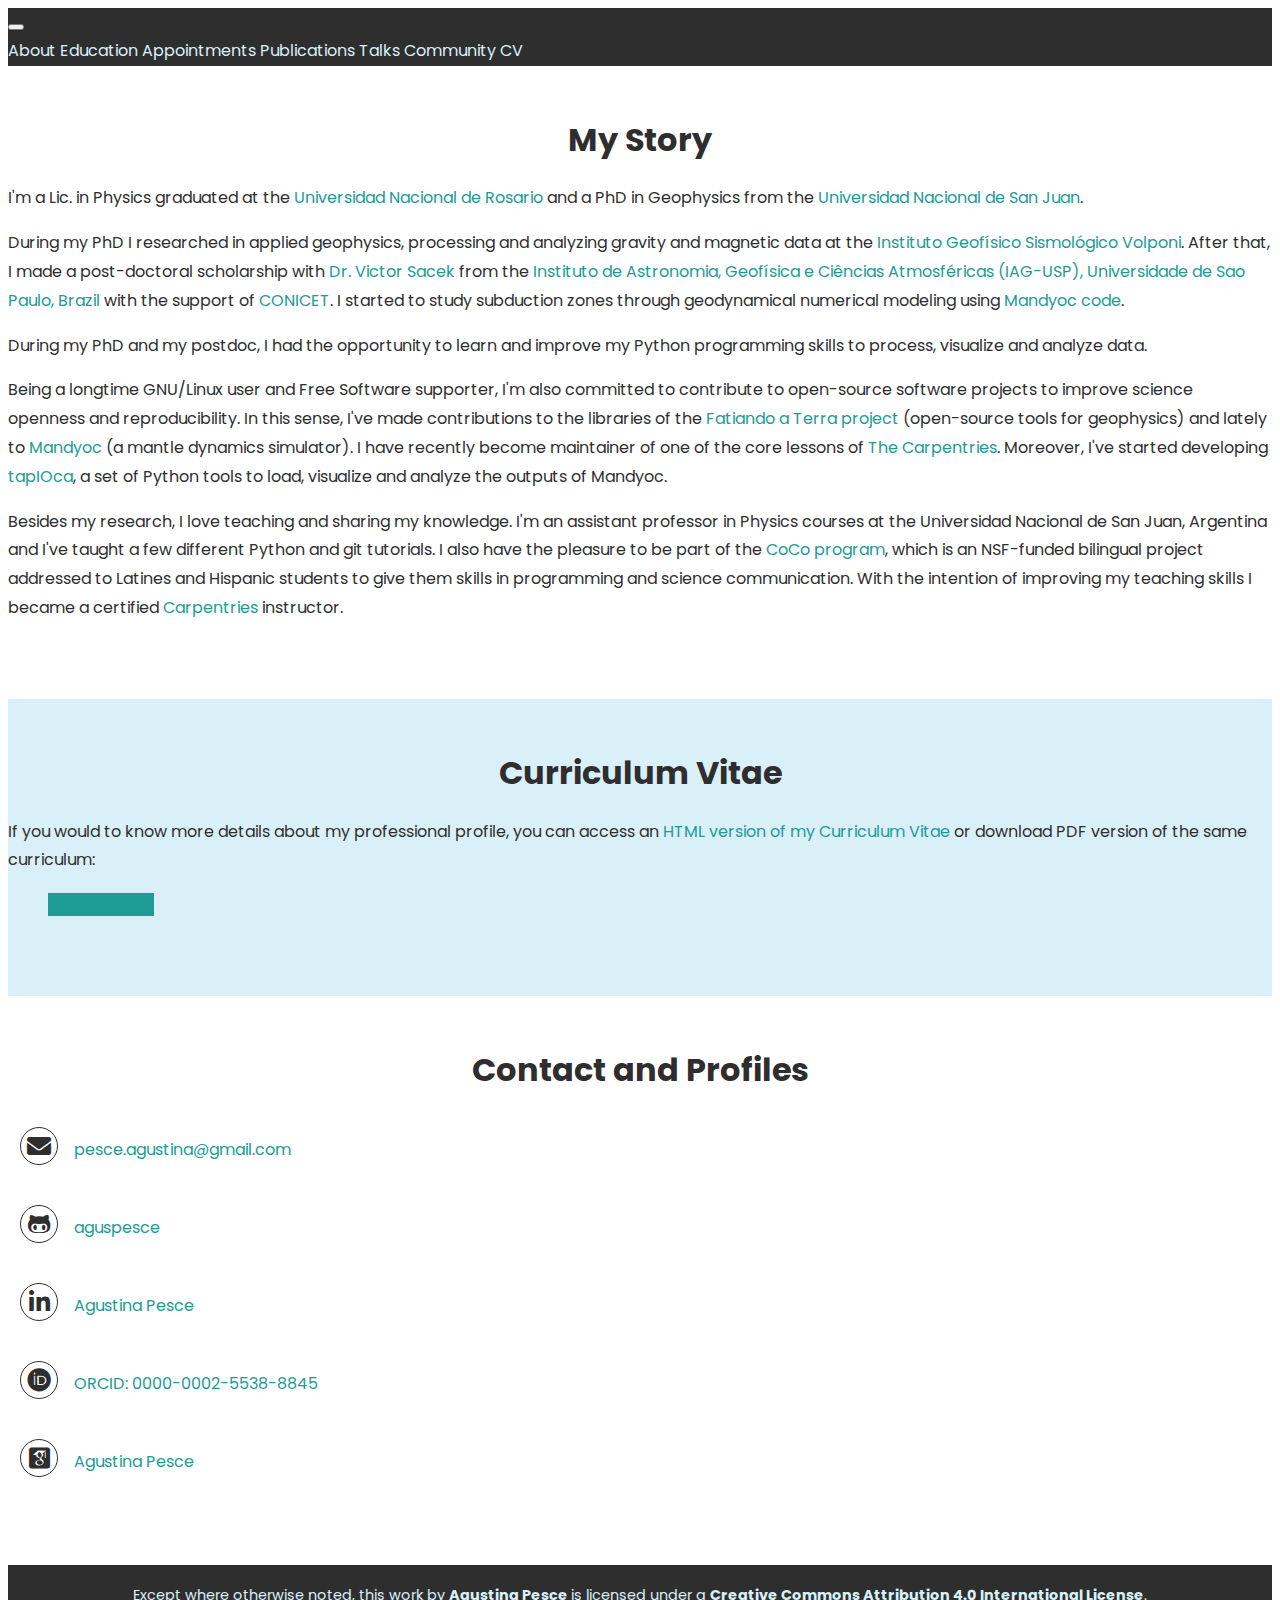
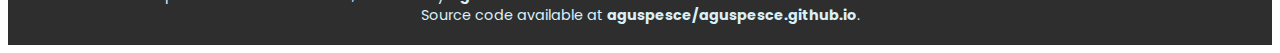
<file: aboutme.html>
<!DOCTYPE html>
<html lang="en">
  <head>
    <meta charset="utf-8" />
    <meta name="viewport" content="width=device-width, initial-scale=1" />
    <!-- Bootstrap 4 (before all other CSS files) -->
    <link
      rel="stylesheet"
      href="https://cdn.jsdelivr.net/npm/bootstrap@4.6.0/dist/css/bootstrap.min.css"
      integrity="sha384-B0vP5xmATw1+K9KRQjQERJvTumQW0nPEzvF6L/Z6nronJ3oUOFUFpCjEUQouq2+l"
      crossorigin="anonymous"
    />
    <!-- Link fontawsome icons -->
    <link
      rel="stylesheet"
      href="icons/fontawesome-free-5.14.0-web/css/all.css"
    />
    <link rel="stylesheet" href=icons/academicons-1.9.0/css/academicons.min.css
    />
    <!-- google font -->
    <link
      href="https://fonts.googleapis.com/css?family=Poppins:400,500&display=swap"
      rel="stylesheet"
      type="text/css"
    />
    <!-- Custom CSS -->
    <link rel="stylesheet" href="style.css" />
    <!-- Website title -->
    <title>Agustina Pesce</title>
    <!-- Favicon -->
    <link
      rel="shortcut icon"
      type="image/x-icon"
      href="images/favicon-32x32.png"
    />
  </head>

  <body>
    <header>
      <nav class="navbar navbar-expand-md navbar-dark">
        <div class="container">
          <!-- Burger button -->
          <button
            class="navbar-toggler"
            type="button"
            data-toggle="collapse"
            data-target="#navbarMenu"
            aria-controls="navbarMenu"
            aria-expanded="false"
            aria-label="Toggle navigation"
            style="color: cornsilk"
          >
            <span class="navbar-toggler-icon"></span>
          </button>
          <!-- Nav links -->
          <div class="collapse navbar-collapse" id="navbarMenu">
            <!-- Let navbar to occupy the entire available space with w-100 -->
            <div class="navbar-nav nav-fill w-100">
              <a class="nav-link active" href="index.html#about">About</a>
              <a class="nav-link active" href="index.html#education">
                Education
              </a>
              <a class="nav-link active" href="index.html#appointments">
                Appointments
              </a>
              <a class="nav-link active" href="index.html#publiation">
                Publications
              </a>
              <a class="nav-link active" href="index.html#talks">Talks</a>
              <a class="nav-link active" href="index.html#community">
                Community
              </a>
              <a class="nav-link active" href="#cv">CV</a>
            </div>
          </div>
        </div>
      </nav>
    </header>

    <main>
      <!-- About -->
      <section>
        <div class="container">
          <h2>My Story</h2>
          <p>
            I'm a Lic. in Physics graduated at the
            <a href="https://unr.edu.ar/">Universidad Nacional de Rosario</a>
            and a PhD in Geophysics from the
            <a href="https://www.unsj.edu.ar/">
              Universidad Nacional de San Juan</a
            >.
          </p>
          <p>
            During my PhD I researched in applied geophysics, processing and
            analyzing gravity and magnetic data at the
            <a href="https://igsv.unsj.edu.ar/">
              Instituto Geofísico Sismológico Volponi</a
            >. After that, I made a post-doctoral scholarship with
            <a href="https://www.researchgate.net/profile/Victor-Sacek">
              Dr. Victor Sacek
            </a>
            from the
            <a href="https://www.iag.usp.br/">
              Instituto de Astronomia, Geofísica e Ciências Atmosféricas
              (IAG-USP), Universidade de Sao Paulo, Brazil
            </a>
            with the support of
            <a href="https://www.conicet.gov.ar/">CONICET</a>. I started to
            study subduction zones through geodynamical numerical modeling using
            <a href="https://ggciag.github.io/mandyoc/">Mandyoc code</a>.
          </p>
          <p>
            During my PhD and my postdoc, I had the opportunity to learn and
            improve my Python programming skills to process, visualize and
            analyze data.
          </p>
          <p>
            Being a longtime GNU/Linux user and Free Software supporter, I'm
            also committed to contribute to open-source software projects to
            improve science openness and reproducibility. In this sense, I've
            made contributions to the libraries of the
            <a href="https://fatiando.org">Fatiando a Terra project</a>
            (open-source tools for geophysics) and lately to
            <a href="https://github.com/ggciag/mandyoc">Mandyoc</a>
            (a mantle dynamics simulator). I have recently become maintainer of
            one of the core lessons of
            <a href="https://carpentries.org/">The Carpentries</a>. Moreover,
            I've started developing
            <a href="https://github.com/aguspesce/tapioca">tapIOca</a>, a set of
            Python tools to load, visualize and analyze the outputs of Mandyoc.
          </p>
          <p>
            Besides my research, I love teaching and sharing my knowledge. I'm
            an assistant professor in Physics courses at the Universidad
            Nacional de San Juan, Argentina and I've taught a few different
            Python and git tutorials. I also have the pleasure to be part of the
            <a href="https://www.codecommunicate.org/"> CoCo program</a>, which
            is an NSF-funded bilingual project addressed to Latines and Hispanic
            students to give them skills in programming and science
            communication. With the intention of improving my teaching skills I
            became a certified
            <a href="https://carpentries.org/">Carpentries</a> instructor.
          </p>
        </div>
      </section>

      <!-- CV -->
      <section class="color-bg" id="cv">
        <div class="container">
          <h2>Curriculum Vitae</h2>
          <p>
            If you would to know more details about my professional profile, you
            can access an
            <a href="https://aguspesce.github.io/cv">
              HTML version of my Curriculum Vitae
            </a>
            or download PDF version of the same curriculum:
          </p>
          <ul>
            <li>
              <a
                class="btn btn-primary"
                role="button"
                href="https://raw.githubusercontent.com/aguspesce/cv-latex/gh-pages/resume.pdf"
                >Download CV
              </a>
            </li>
          </ul>
        </div>
      </section>
      <!-- End CV -->

      <!-- Contacts -->
      <section id="contact">
        <div class="container">
          <h2>Contact and Profiles</h2>
          <div class="row justify-content-around">
            <div class="col">
              <p>
                <i class="fas fa-envelope icon-color"></i>
                <a href="mailto:pesce.agustina@gmail.com">
                  pesce.agustina@gmail.com
                </a>
              </p>
              <p>
                <i class="fab fa-github-alt icon-color"></i>
                <a href="https://www.github.com/aguspesce/">aguspesce</a>
              </p>
              <p>
                <i class="fab fa-linkedin-in icon-color"></i>
                <a href="https://www.linkedin.com/in/agustina-pesce-13179495/">
                  Agustina Pesce
                </a>
              </p>
            </div>
            <div class="col">
              <p>
                <i class="fab fa-orcid icon-color"></i>
                <a href="https://orcid.org/0000-0002-5538-8845">
                  ORCID: 0000-0002-5538-8845
                </a>
              </p>
              <p>
                <i class="ai ai-google-scholar-square ai-3x icon-color"></i>
                <a
                  href="https://scholar.google.es/citations?hl=es&amp;user=G2BRVw8AAAAJ"
                >
                  Agustina Pesce
                </a>
              </p>
            </div>
          </div>
        </div>
      </section>
      <!-- End contact -->
    </main>

    <!-- Footer -->
    <footer>
      <div class="container">
        <p>
          Except where otherwise noted, this work by
          <a
            xmlns:cc="https://creativecommons.org/ns#"
            href="/"
            property="cc:attributionName"
            rel="cc:attributionURL"
          >
            Agustina Pesce
          </a>
          is licensed under a
          <a rel="license" href="https://creativecommons.org/licenses/by/4.0/">
            Creative Commons Attribution 4.0 International License</a
          >.
          <br />
          Source code available at
          <a
            href="https://github.com/aguspesce/aguspesce.github.io/tree/master"
          >
            aguspesce/aguspesce.github.io</a
          >.
        </p>
      </div>
    </footer>

    <!-- Bootstrap Bundle with Popper -->
    <script
      src="https://code.jquery.com/jquery-3.5.1.slim.min.js"
      integrity="sha384-DfXdz2htPH0lsSSs5nCTpuj/zy4C+OGpamoFVy38MVBnE+IbbVYUew+OrCXaRkfj"
      crossorigin="anonymous"
    ></script>
    <script
      src="https://cdn.jsdelivr.net/npm/bootstrap@4.6.0/dist/js/bootstrap.bundle.min.js"
      integrity="sha384-Piv4xVNRyMGpqkS2by6br4gNJ7DXjqk09RmUpJ8jgGtD7zP9yug3goQfGII0yAns"
      crossorigin="anonymous"
    ></script>
  </body>
</html>
</file>
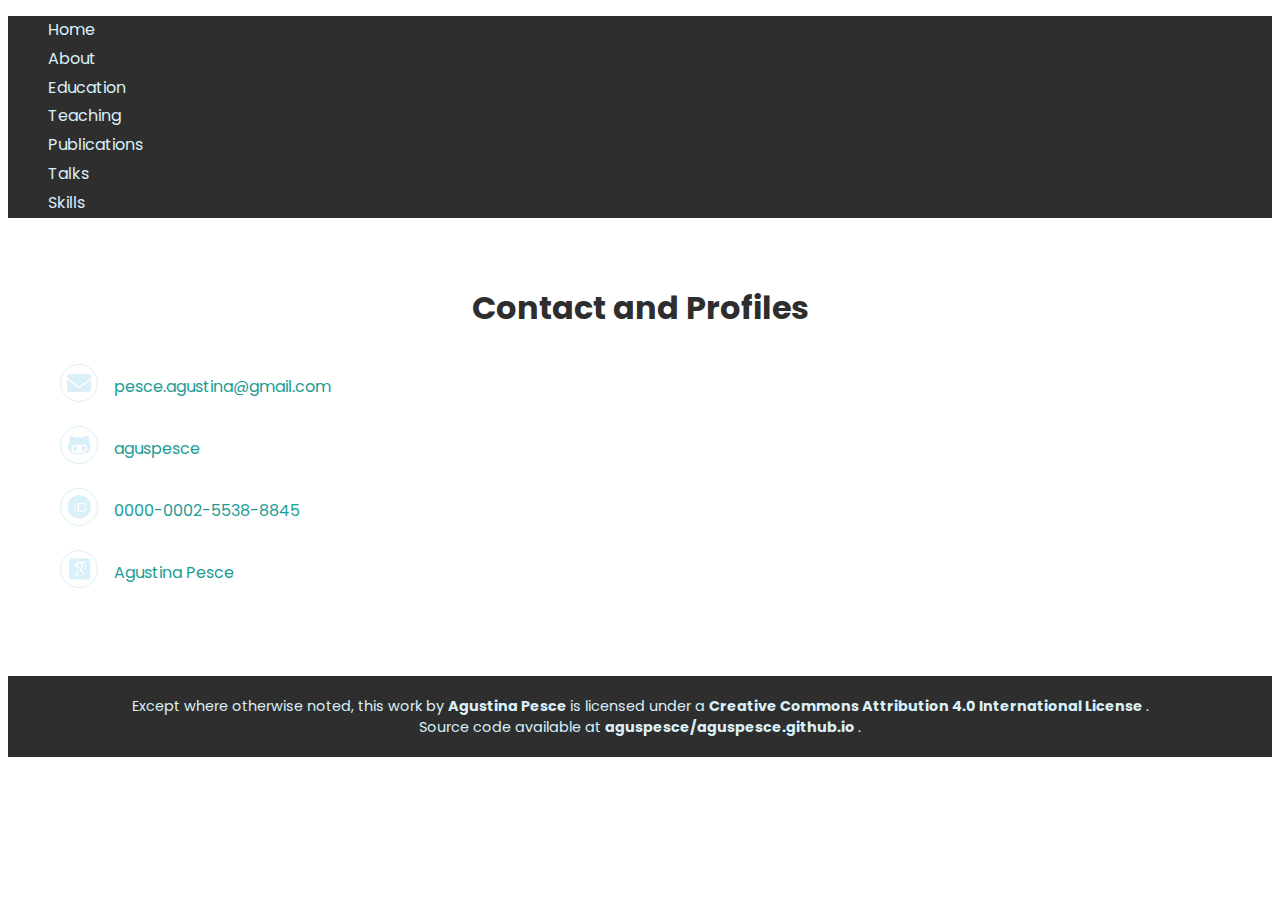
<file: contacts.html>
<!DOCTYPE html>
<html lang="en">

<head>
    <meta charset="UTF-8" />
    <title>Agustina Pesce</title>

    <!-- Link fontawsome icons -->
    <link rel="stylesheet" href="icons/fontawesome-free-5.14.0-web/css/all.css" />
    <link rel="stylesheet" href=icons/academicons-1.9.0/css/academicons.min.css />
    <!-- google font -->
    <link href="https://fonts.googleapis.com/css?family=Poppins:400,500&display=swap" rel="stylesheet"
        type="text/css" />
    <!-- Link style file-->
    <link rel="stylesheet" href="style.css" />
</head>

<body>
    <!-- Start navegation tab -->
    <nav>
        <ul class="nav-links">
            <li> <a href=index.html#home> Home</a></li>
            <li> <a href=index.html#about> About</a></li>
            <li> <a href=index.html#education> Education</a></li>
            <li> <a href=index.html#teaching> Teaching</a></li>
            <li> <a href=index.html#publications> Publications</a></li>
            <li> <a href=#index.htmltalks> Talks</a></li>
            <li> <a href=index.html#skills> Skills</a></li>
        </ul>
    </nav>
    <!-- End navegation tab -->

    <!-- Start header -->
    <header class="contacts-img"></header>
    <!-- End header -->

    <main>
        <section class="contacts">
            <h2>Contact and Profiles</h2>
            <ul>
                <li><i class="fas fa-envelope"></i>
                    <a href="mailto:pesce.agustina@gmail.com"> pesce.agustina@gmail.com</a>
                </li>
                <li><i class="fab fa-github-alt"></i>
                    <a href="https://www.github.com/aguspesce/"> aguspesce</a>
                </li>
                <li> <i class="fab fa-orcid"></i>
                    <a href="https://orcid.org/0000-0002-5538-8845"> 0000-0002-5538-8845</a>
                </li>
                <li><i class="ai ai-google-scholar-square ai-3x"></i>
                    <a href="https://scholar.google.es/citations?hl=es&user=G2BRVw8AAAAJ"> Agustina Pesce</a>
                </li>
            </ul>
        </section>
    </main>

    <!-- Start footer -->
    <footer>
        <div align="center">
            <p>
                Except where otherwise noted, this work by
                <a xmlns:cc="https://creativecommons.org/ns#" href="/" property="cc:attributionName"
                    rel="cc:attributionURL">
                    Agustina Pesce
                </a>
                is licensed under a
                <a rel="license" href="https://creativecommons.org/licenses/by/4.0/">
                    Creative Commons Attribution 4.0 International License </a>.
                <br />
                Source code available at
                <a href="https://github.com/aguspesce.github.io">
                    aguspesce/aguspesce.github.io
                </a>.
            </p>
        </div>
    </footer>
    <!-- End footer -->
</body>

</html>
</file>
<file: style.css>
body {
  font-size: 1em;
  line-height: 1.8em;
  font-family: "Poppins", sans-serif;
  color: #2e2e2e;
}

h1 {
  margin-bottom: 40px;
  text-align: center;
  font-size: 2.5em;
}

h2 {
  margin-top: 0px;
  margin-bottom: 30px;
  text-align: center;
  font-size: 2em;
}

h3 {
  margin-top: 30px;
  margin-bottom: 20px;
  text-align: left;
  font-size: 1.5em;
}

section {
  padding-top: 60px;
  padding-bottom: 60px;
}

/* Change style of title on small size displays */
@media (max-width: 940px) {
  .img-about {
    max-width: 200px;
  }
}

ul {
  list-style: none;
}

a {
  text-decoration: none;
  color: #1c9c94;
}

a:hover {
  opacity: 0.5;
  color: #1c9c94;
}

/* ------------------- */
/* Custom color styles */
/* ------------------- */
.color-bg {
  background-color: #daf0f9;
}

/* ----------------- */
/* Header and navbar */
/* ----------------- */
nav {
  background-color: #2e2e2e;
}

.navbar-dark {
  color: #daf0f9;
}

nav a {
  color: #daf0f9;
}

nav .container {
  max-width: 720px;
}

.cover {
  max-height: 80vh;
  margin: 0 auto;
  height: 90vh;
  padding: 2em;
  text-align: center;
  color: #daf0f9;
  text-shadow: 2px 3px 5px black;
  background-image: url("imgs/naranja.png");
  background-size: cover;
}

.cover h1 {
  font-size: 3em;
}

header a {
  color: #daf0f9;
}

/* --------- */
/* About img */
/* --------- */
.img-about {
  width: 100%;
  height: auto;
  border-radius: 80%;
  max-width: 300px;
  margin-bottom: 1.1em;
}

.shadow {
  box-shadow: 5px 5px 5px #2e2e2e;
}

/* ----------- */
/* Icons style */
/* ----------- */
.fab,
.ai,
.fas {
  border: 1px solid #daf0f9;
  border-radius: 50%;
  font-size: 1.5em;
  color: #daf0f9;
  width: 1.5em;
  height: 1.5em;
  line-height: 1.5em;
  margin: 0.5em;
  text-align: center;
}

/* ------ */
/* Button */
/* ------ */
.btn-primary {
  background-color: #1c9c94;
  border-color: #1c9c94;
}

.btn-primary:hover {
  color: #fff;
  background-color: #1c9c94;
  border-color: #1c9c94;
}

ul.social-icons {
  list-style: none;
  padding: 0;
  display: flex;
  align-items: center;
  justify-content: center;
}

.icon-color {
  border: 1px solid #2e2e2e;
  color: #2e2e2e;
}

/* -------------- */
/* Community logo */
/* -------------- */
.community {
    text-align: center;
    margin-top: 3rem;
}

.community img {
    max-width: 150px;
    width: 90%;
}

/* ------ */
/* Footer */
/* ------ */
footer {
  text-align: center;
  color: #daf0f9;
  background-color: #2e2e2e;
  padding-top: 20px;
  padding-bottom: 20px;
}

footer p {
  margin-bottom: 0px;
  margin-top: 0px;
  font-size: 0.9em;
  line-height: 1.4em;
}

footer a {
  color: #daf0f9;
  font-weight: bold;
}
</file>
<file: icons/academicons-1.9.0/css/academicons.min.css>
@font-face{font-family:'Academicons';font-style:normal;font-weight:400;font-display:block;src:url(../fonts/academicons.eot);src:url(../fonts/academicons.eot) format('embedded-opentype'),url(../fonts/academicons.ttf) format('truetype'),url(../fonts/academicons.woff) format('woff'),url(../fonts/academicons.svg) format('svg')}.ai{font-family:'Academicons';font-weight:400;-moz-osx-font-smoothing:grayscale;-webkit-font-smoothing:antialiased;display:inline-block;font-style:normal;font-variant:normal;text-rendering:auto;line-height:1}.ai-academia:before{content:"\e9af"}.ai-academia-square:before{content:"\e93d"}.ai-acclaim:before{content:"\e92e"}.ai-acclaim-square:before{content:"\e93a"}.ai-acm:before{content:"\e93c"}.ai-acm-square:before{content:"\e95d"}.ai-acmdl:before{content:"\e96a"}.ai-acmdl-square:before{content:"\e9d3"}.ai-ads:before{content:"\e9cb"}.ai-ads-square:before{content:"\e94a"}.ai-africarxiv:before{content:"\e91b"}.ai-africarxiv-square:before{content:"\e90b"}.ai-arxiv:before{content:"\e974"}.ai-arxiv-square:before{content:"\e9a6"}.ai-biorxiv:before{content:"\e9a2"}.ai-biorxiv-square:before{content:"\e98b"}.ai-ceur:before{content:"\e96d"}.ai-ceur-square:before{content:"\e92f"}.ai-ciencia-vitae:before{content:"\e912"}.ai-ciencia-vitae-square:before{content:"\e913"}.ai-conversation:before{content:"\e94c"}.ai-conversation-square:before{content:"\e915"}.ai-coursera:before{content:"\e95f"}.ai-coursera-square:before{content:"\e97f"}.ai-crossref:before{content:"\e918"}.ai-crossref-square:before{content:"\e919"}.ai-cv:before{content:"\e9a5"}.ai-cv-square:before{content:"\e90a"}.ai-datacite:before{content:"\e91c"}.ai-datacite-square:before{content:"\e91d"}.ai-dataverse:before{content:"\e9f7"}.ai-dataverse-square:before{content:"\e9e4"}.ai-dblp:before{content:"\e94f"}.ai-dblp-square:before{content:"\e93f"}.ai-depsy:before{content:"\e97a"}.ai-depsy-square:before{content:"\e94b"}.ai-doi:before{content:"\e97e"}.ai-doi-square:before{content:"\e98f"}.ai-dryad:before{content:"\e97c"}.ai-dryad-square:before{content:"\e98c"}.ai-elsevier:before{content:"\e961"}.ai-elsevier-square:before{content:"\e910"}.ai-figshare:before{content:"\e981"}.ai-figshare-square:before{content:"\e9e7"}.ai-google-scholar:before{content:"\e9d4"}.ai-google-scholar-square:before{content:"\e9f9"}.ai-hal:before{content:"\e92c"}.ai-hal-square:before{content:"\e92d"}.ai-ideas-repec:before{content:"\e9ed"}.ai-ideas-repec-square:before{content:"\e9f8"}.ai-ieee:before{content:"\e929"}.ai-ieee-square:before{content:"\e9b9"}.ai-impactstory:before{content:"\e9cf"}.ai-impactstory-square:before{content:"\e9aa"}.ai-inaturalist:before{content:"\e900"}.ai-inaturalist-square:before{content:"\e901"}.ai-inpn:before{content:"\e902"}.ai-inpn-square:before{content:"\e903"}.ai-inspire:before{content:"\e9e9"}.ai-inspire-square:before{content:"\e9fe"}.ai-isidore:before{content:"\e936"}.ai-isidore-square:before{content:"\e954"}.ai-jstor:before{content:"\e938"}.ai-jstor-square:before{content:"\e944"}.ai-lattes:before{content:"\e9b3"}.ai-lattes-square:before{content:"\e99c"}.ai-mathoverflow:before{content:"\e9f6"}.ai-mathoverflow-square:before{content:"\e97b"}.ai-mendeley:before{content:"\e9f0"}.ai-mendeley-square:before{content:"\e9f3"}.ai-moodle:before{content:"\e907"}.ai-moodle-square:before{content:"\e908"}.ai-nakala:before{content:"\e940"}.ai-nakala-square:before{content:"\e941"}.ai-closed-access:before{content:"\e942"}.ai-closed-access-square:before{content:"\e943"}.ai-open-access:before{content:"\e939"}.ai-open-access-square:before{content:"\e9f4"}.ai-open-data:before{content:"\e966"}.ai-open-data-square:before{content:"\e967"}.ai-open-materials:before{content:"\e968"}.ai-open-materials-square:before{content:"\e969"}.ai-openedition:before{content:"\e946"}.ai-openedition-square:before{content:"\e947"}.ai-orcid:before{content:"\e9d9"}.ai-orcid-square:before{content:"\e9c3"}.ai-osf:before{content:"\e9ef"}.ai-osf-square:before{content:"\e931"}.ai-overleaf:before{content:"\e914"}.ai-overleaf-square:before{content:"\e98d"}.ai-philpapers:before{content:"\e98a"}.ai-philpapers-square:before{content:"\e96f"}.ai-piazza:before{content:"\e99a"}.ai-piazza-square:before{content:"\e90c"}.ai-preregistered:before{content:"\e906"}.ai-preregistered-square:before{content:"\e96b"}.ai-protocols:before{content:"\e952"}.ai-protocols-square:before{content:"\e953"}.ai-psyarxiv:before{content:"\e90e"}.ai-psyarxiv-square:before{content:"\e90f"}.ai-publons:before{content:"\e937"}.ai-publons-square:before{content:"\e94e"}.ai-pubmed:before{content:"\e99f"}.ai-pubmed-square:before{content:"\e97d"}.ai-pubpeer:before{content:"\e922"}.ai-pubpeer-square:before{content:"\e923"}.ai-researcherid:before{content:"\e91a"}.ai-researcherid-square:before{content:"\e95c"}.ai-researchgate:before{content:"\e95e"}.ai-researchgate-square:before{content:"\e99e"}.ai-sci-hub:before{content:"\e959"}.ai-sci-hub-square:before{content:"\e905"}.ai-scirate:before{content:"\e98e"}.ai-scirate-square:before{content:"\e99d"}.ai-semantic-scholar:before{content:"\e96e"}.ai-semantic-scholar-square:before{content:"\e96c"}.ai-springer:before{content:"\e928"}.ai-springer-square:before{content:"\e99b"}.ai-ssrn:before{content:"\e916"}.ai-ssrn-square:before{content:"\e917"}.ai-stackoverflow:before{content:"\e920"}.ai-stackoverflow-square:before{content:"\e921"}.ai-zotero:before{content:"\e962"}.ai-zotero-square:before{content:"\e932"}.ai-lg{font-size:1.33333333em;line-height:.75em;vertical-align:-15%}.ai-2x{font-size:2em}.ai-3x{font-size:3em}.ai-4x{font-size:4em}.ai-5x{font-size:5em}.ai-fw{width:1.28571429em;text-align:center}.ai-ul{padding-left:0;margin-left:2.14285714em;list-style-type:none}.ai-ul>li{position:relative}.ai-li{position:absolute;left:-2.14285714em;width:2.14285714em;top:.14285714em;text-align:center}.ai-li.fa-lg{left:-1.85714286em}.ai-border{padding:.2em .25em .15em;border:solid .08em #eee;border-radius:.1em}.ai-pull-left{float:left}.ai-pull-right{float:right}.ai.fa-pull-left{margin-right:.3em}.ai.fa-pull-right{margin-left:.3em}.fa-lg{font-size:1.33333333em;line-height:.75em;vertical-align:-15%}.fa-2x{font-size:2em}.fa-3x{font-size:3em}.fa-4x{font-size:4em}.fa-5x{font-size:5em}.fa-fw{width:1.28571429em;text-align:center}.fa-ul{padding-left:0;margin-left:2.14285714em;list-style-type:none}.fa-ul>li{position:relative}.fa-li{position:absolute;left:-2.14285714em;width:2.14285714em;top:.14285714em;text-align:center}.fa-li.fa-lg{left:-1.85714286em}.fa-border{padding:.2em .25em .15em;border:solid .08em #eee;border-radius:.1em}.fa-pull-left{float:left}.fa-pull-right{float:right}.fa.fa-pull-left{margin-right:.3em}.fa.fa-pull-right{margin-left:.3em}.sr-text{position:absolute;top:-9999px;left:-9999px}
</file>
